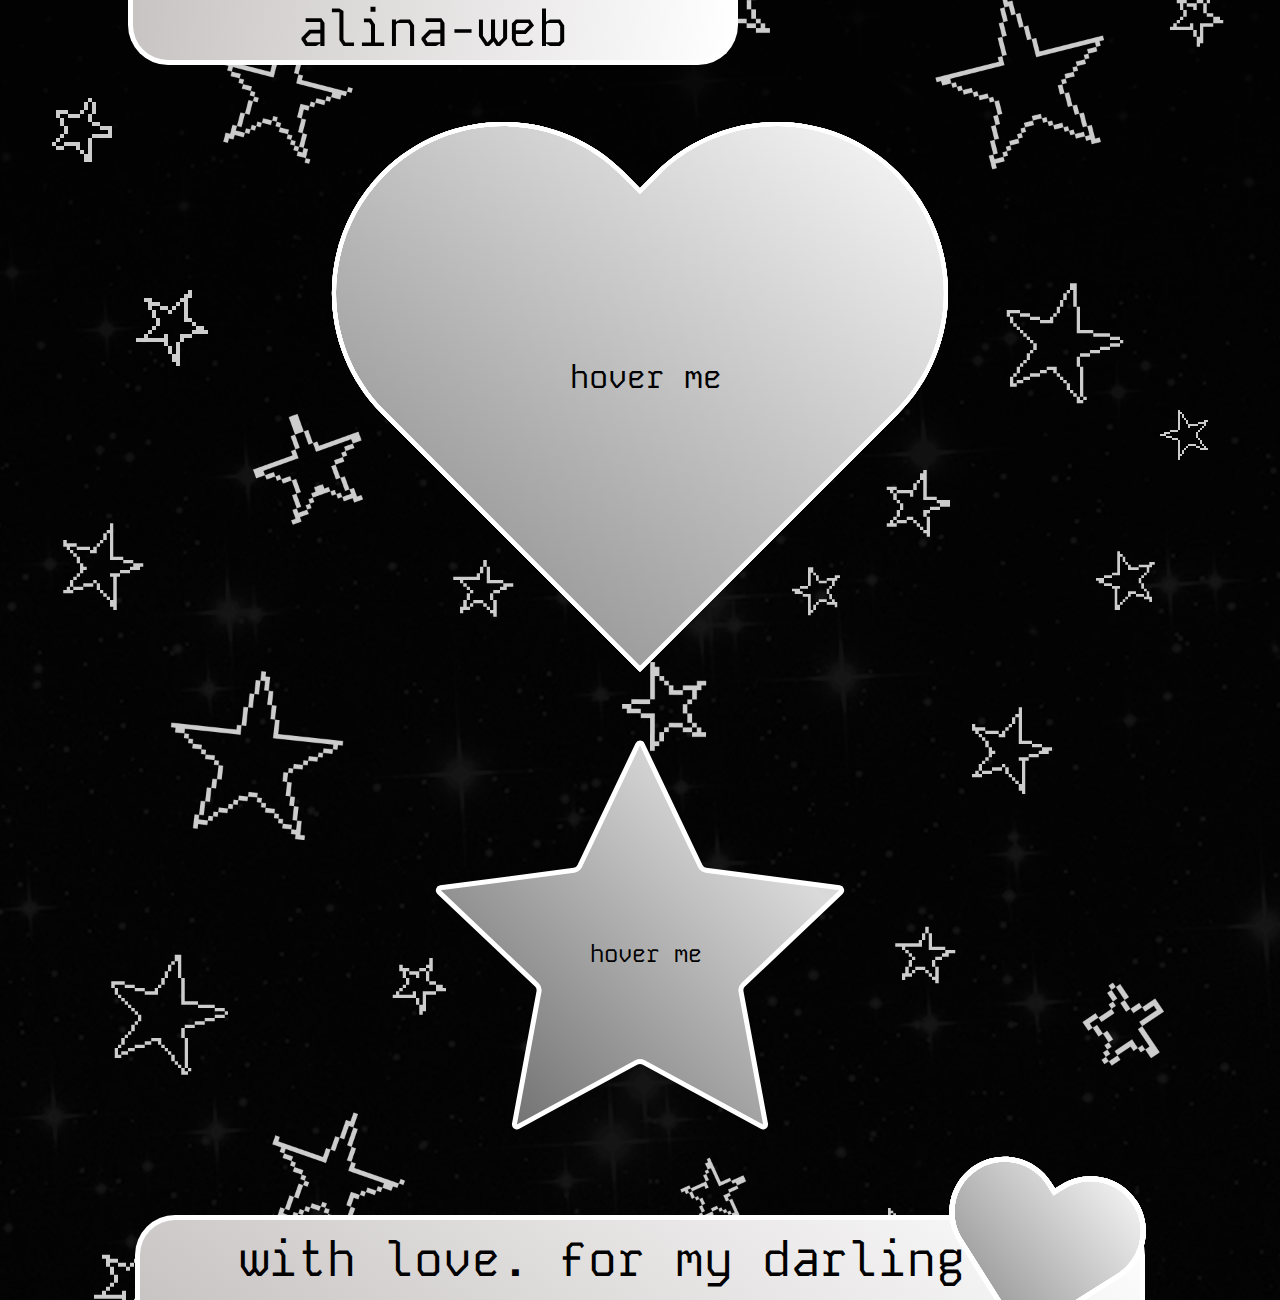
<file: index.html>
<!DOCTYPE html>
<html lang="en">
<head>
    <meta charset="UTF-8">
    <meta name="viewport" content="width=device-width, initial-scale=1.0">
    <link rel="stylesheet" href="./styles/normalize.min.css">
    <link rel="preconnect" href="https://fonts.googleapis.com">
    <link rel="preconnect" href="https://fonts.gstatic.com" crossorigin>
    <link href="https://fonts.googleapis.com/css2?family=Kode+Mono&display=swap" rel="stylesheet">
    <link rel="stylesheet" href="./styles/styles.css">
    <link type="image/x-icon" href="./icons/favicon.ico" rel="shortcut icon">
    <link type="Image/x-icon" href="./icons/favicon.ico" rel="icon">
    <title>Alina-web</title>
</head>
<body>
    <div class="main">
        <header class="header">
            <div class="title_box">
                <h1>alina-web</h1>
            </div>
        </header>
        <main class="clickable_container">
            <button id="open_modal_heart_button" class="button_heart">
                <img class="gradient_heart" src="./icons/gradient_heart.svg" alt="Сердечко" width="650px" height="550px">
                <h3 class="heart_text">hover me</h3>
                <h3 class="heart_text_hover">click me</h3>
            </button>

            <div class="modal_container_heart" id="modal_container_heart">
                <div class="modal_box_heart">
                    <div>
                        <h4>Dear Alina,</h4>
                        <p>I congratulate you on 8th of March! I made this present for you, the most important, beautiful, smart and perfect girl in the world. Every moment, when you will felt upset, you can visit this website and understand that I always with you</p>
                    </div>
                    <img src="./photos/photo_2024-03-09_12-14-41.jpg">
                    <button class="close_button" id="close_button_heart"><img class="close_icon" src="./icons/close_icon.svg"></button>
                    <img class="gradient_heart_modal" src="./icons/gradient_heart_modal.svg">
                </div>
            </div>

            <button class="button_star" id="open_modal_star_button">
                <img class="gradient_star" src="./icons/gradient_star.svg" alt="Звездочка">
                <h3 class="star_text">hover me</h3>
                <h3 class="star_text_hover">click me</h3>
            </button>
            
            <div class="modal_container_star" id="modal_container_star">
                <div class="modal_box_star">
                    <p class="paragraph_mdl_bx_star">Some photos :)</p>
                    <div class="slider">
                        <img class="slider_photo active" src="./photos/slider/1.jpg">
                        <img class="slider_photo" src="./photos/slider/2.jpg">
                        <img class="slider_photo" src="./photos/slider/3.jpg">
                        <img class="slider_photo" src="./photos/slider/4.jpg">
                        <img class="slider_photo" src="./photos/slider/5.jpg">
                        <img class="slider_photo" src="./photos/slider/6.jpg">

                        <img class="prev controlls" src="./icons/prev.svg">
                        <img class="next controlls" src="./icons/next.svg">
                    </div>
                    <button class="close_button" id="close_button_star"><img class="close_icon" src="./icons/close_icon.svg"></button>
                    <script src="./script/slider.js"></script>
                </div>
            </div>

        </main>
        <footer class="footer">
            <div class="footer_box">
                <h2>with love. for my darling</h2>
                <img class="mini_heart" src="./icons/mini_gradient_heart.svg" alt="Маленькое сердечко">
            </div>
        </footer>
    </div>

    <script src="./script/modal.js"></script>
</body>
</html>
</file>
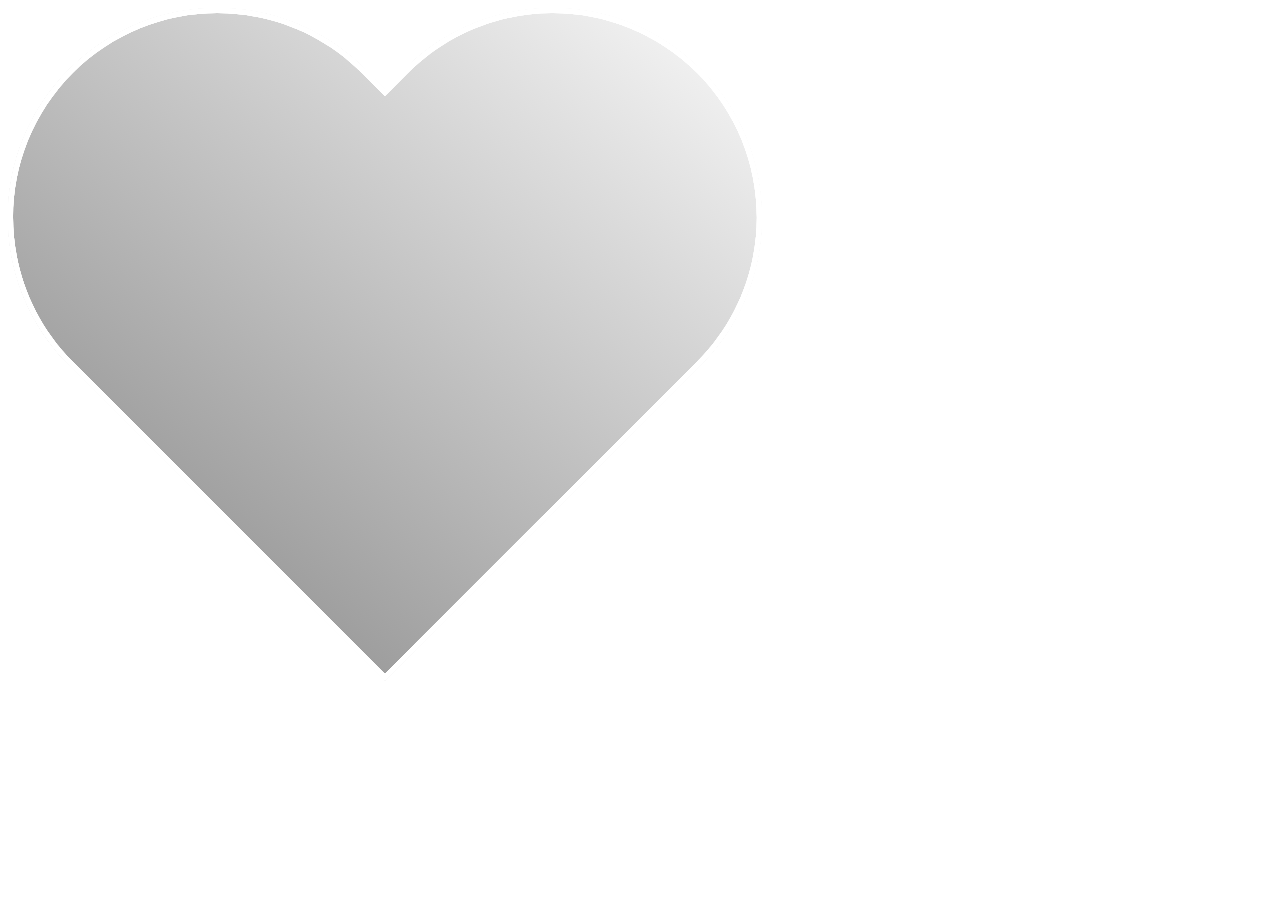
<file: icons/gradient_heart.html>
<!DOCTYPE html><html><head><meta charset="utf-8"><title>Converted document</title></head><body><svg width="754" height="673" viewBox="0 0 754 673" fill="none" xmlns="http://www.w3.org/2000/svg">
<mask id="path-1-inside-1_3_4" fill="white">
<path fill-rule="evenodd" clip-rule="evenodd" d="M61.305 61.305C-20.4351 143.045 -20.435 275.572 61.3051 357.312L376.475 672.482L376.947 672.01L377.418 672.482L692.588 357.312C774.328 275.572 774.328 143.045 692.588 61.305C610.848 -20.435 478.322 -20.435 396.582 61.3051L376.947 80.9399L357.312 61.3051C275.572 -20.435 143.045 -20.435 61.305 61.305Z"></path>
</mask>
<path fill-rule="evenodd" clip-rule="evenodd" d="M61.305 61.305C-20.4351 143.045 -20.435 275.572 61.3051 357.312L376.475 672.482L376.947 672.01L377.418 672.482L692.588 357.312C774.328 275.572 774.328 143.045 692.588 61.305C610.848 -20.435 478.322 -20.435 396.582 61.3051L376.947 80.9399L357.312 61.3051C275.572 -20.435 143.045 -20.435 61.305 61.305Z" fill="url(#paint0_linear_3_4)"></path>
<path d="M61.3051 357.312L64.8406 353.776L64.8406 353.776L61.3051 357.312ZM61.305 61.305L64.8405 64.8405L61.305 61.305ZM376.475 672.482L372.939 676.017L376.475 679.553L380.01 676.017L376.475 672.482ZM376.947 672.01L380.482 668.474L376.947 664.939L373.411 668.474L376.947 672.01ZM377.418 672.482L373.883 676.017L377.418 679.553L380.954 676.017L377.418 672.482ZM692.588 357.312L689.053 353.776L689.053 353.776L692.588 357.312ZM692.588 61.305L696.124 57.7695L696.124 57.7695L692.588 61.305ZM396.582 61.3051L393.046 57.7695L393.046 57.7695L396.582 61.3051ZM376.947 80.9399L373.411 84.4754L376.947 88.011L380.482 84.4754L376.947 80.9399ZM357.312 61.3051L360.847 57.7695L360.847 57.7695L357.312 61.3051ZM64.8406 353.776C-14.9468 273.989 -14.9469 144.628 64.8405 64.8405L57.7694 57.7695C-25.9232 141.462 -25.9231 277.155 57.7695 360.847L64.8406 353.776ZM380.01 668.946L64.8406 353.776L57.7695 360.847L372.939 676.017L380.01 668.946ZM373.411 668.474L372.939 668.946L380.01 676.017L380.482 675.545L373.411 668.474ZM373.411 675.545L373.883 676.017L380.954 668.946L380.482 668.474L373.411 675.545ZM380.954 676.017L696.124 360.847L689.053 353.776L373.883 668.946L380.954 676.017ZM696.124 360.847C779.816 277.155 779.817 141.462 696.124 57.7695L689.053 64.8405C768.84 144.628 768.84 273.989 689.053 353.776L696.124 360.847ZM696.124 57.7695C612.431 -25.9232 476.739 -25.9231 393.046 57.7695L400.117 64.8406C479.904 -14.9468 609.265 -14.9469 689.053 64.8405L696.124 57.7695ZM393.046 57.7695L373.411 77.4044L380.482 84.4754L400.117 64.8406L393.046 57.7695ZM353.776 64.8406L373.411 84.4754L380.482 77.4044L360.847 57.7695L353.776 64.8406ZM64.8405 64.8405C144.628 -14.9469 273.989 -14.9468 353.776 64.8406L360.847 57.7695C277.155 -25.9231 141.462 -25.9232 57.7694 57.7695L64.8405 64.8405Z" fill="white" mask="url(#path-1-inside-1_3_4)"></path>
<path d="M61.3051 357.312L64.8406 353.776L64.8406 353.776L61.3051 357.312ZM61.305 61.305L64.8405 64.8405L61.305 61.305ZM376.475 672.482L372.939 676.017L376.475 679.553L380.01 676.017L376.475 672.482ZM376.947 672.01L380.482 668.474L376.947 664.939L373.411 668.474L376.947 672.01ZM377.418 672.482L373.883 676.017L377.418 679.553L380.954 676.017L377.418 672.482ZM692.588 357.312L689.053 353.776L689.053 353.776L692.588 357.312ZM692.588 61.305L696.124 57.7695L696.124 57.7695L692.588 61.305ZM396.582 61.3051L393.046 57.7695L393.046 57.7695L396.582 61.3051ZM376.947 80.9399L373.411 84.4754L376.947 88.011L380.482 84.4754L376.947 80.9399ZM357.312 61.3051L360.847 57.7695L360.847 57.7695L357.312 61.3051ZM64.8406 353.776C-14.9468 273.989 -14.9469 144.628 64.8405 64.8405L57.7694 57.7695C-25.9232 141.462 -25.9231 277.155 57.7695 360.847L64.8406 353.776ZM380.01 668.946L64.8406 353.776L57.7695 360.847L372.939 676.017L380.01 668.946ZM373.411 668.474L372.939 668.946L380.01 676.017L380.482 675.545L373.411 668.474ZM373.411 675.545L373.883 676.017L380.954 668.946L380.482 668.474L373.411 675.545ZM380.954 676.017L696.124 360.847L689.053 353.776L373.883 668.946L380.954 676.017ZM696.124 360.847C779.816 277.155 779.817 141.462 696.124 57.7695L689.053 64.8405C768.84 144.628 768.84 273.989 689.053 353.776L696.124 360.847ZM696.124 57.7695C612.431 -25.9232 476.739 -25.9231 393.046 57.7695L400.117 64.8406C479.904 -14.9468 609.265 -14.9469 689.053 64.8405L696.124 57.7695ZM393.046 57.7695L373.411 77.4044L380.482 84.4754L400.117 64.8406L393.046 57.7695ZM353.776 64.8406L373.411 84.4754L380.482 77.4044L360.847 57.7695L353.776 64.8406ZM64.8405 64.8405C144.628 -14.9469 273.989 -14.9468 353.776 64.8406L360.847 57.7695C277.155 -25.9231 141.462 -25.9232 57.7694 57.7695L64.8405 64.8405Z" fill="white" mask="url(#path-1-inside-1_3_4)"></path>
<path d="M61.3051 357.312L64.8406 353.776L64.8406 353.776L61.3051 357.312ZM61.305 61.305L64.8405 64.8405L61.305 61.305ZM376.475 672.482L372.939 676.017L376.475 679.553L380.01 676.017L376.475 672.482ZM376.947 672.01L380.482 668.474L376.947 664.939L373.411 668.474L376.947 672.01ZM377.418 672.482L373.883 676.017L377.418 679.553L380.954 676.017L377.418 672.482ZM692.588 357.312L689.053 353.776L689.053 353.776L692.588 357.312ZM692.588 61.305L696.124 57.7695L696.124 57.7695L692.588 61.305ZM396.582 61.3051L393.046 57.7695L393.046 57.7695L396.582 61.3051ZM376.947 80.9399L373.411 84.4754L376.947 88.011L380.482 84.4754L376.947 80.9399ZM357.312 61.3051L360.847 57.7695L360.847 57.7695L357.312 61.3051ZM64.8406 353.776C-14.9468 273.989 -14.9469 144.628 64.8405 64.8405L57.7694 57.7695C-25.9232 141.462 -25.9231 277.155 57.7695 360.847L64.8406 353.776ZM380.01 668.946L64.8406 353.776L57.7695 360.847L372.939 676.017L380.01 668.946ZM373.411 668.474L372.939 668.946L380.01 676.017L380.482 675.545L373.411 668.474ZM373.411 675.545L373.883 676.017L380.954 668.946L380.482 668.474L373.411 675.545ZM380.954 676.017L696.124 360.847L689.053 353.776L373.883 668.946L380.954 676.017ZM696.124 360.847C779.816 277.155 779.817 141.462 696.124 57.7695L689.053 64.8405C768.84 144.628 768.84 273.989 689.053 353.776L696.124 360.847ZM696.124 57.7695C612.431 -25.9232 476.739 -25.9231 393.046 57.7695L400.117 64.8406C479.904 -14.9468 609.265 -14.9469 689.053 64.8405L696.124 57.7695ZM393.046 57.7695L373.411 77.4044L380.482 84.4754L400.117 64.8406L393.046 57.7695ZM353.776 64.8406L373.411 84.4754L380.482 77.4044L360.847 57.7695L353.776 64.8406ZM64.8405 64.8405C144.628 -14.9469 273.989 -14.9468 353.776 64.8406L360.847 57.7695C277.155 -25.9231 141.462 -25.9232 57.7694 57.7695L64.8405 64.8405Z" fill="white" mask="url(#path-1-inside-1_3_4)"></path>
<path d="M61.3051 357.312L64.8406 353.776L64.8406 353.776L61.3051 357.312ZM61.305 61.305L64.8405 64.8405L61.305 61.305ZM376.475 672.482L372.939 676.017L376.475 679.553L380.01 676.017L376.475 672.482ZM376.947 672.01L380.482 668.474L376.947 664.939L373.411 668.474L376.947 672.01ZM377.418 672.482L373.883 676.017L377.418 679.553L380.954 676.017L377.418 672.482ZM692.588 357.312L689.053 353.776L689.053 353.776L692.588 357.312ZM692.588 61.305L696.124 57.7695L696.124 57.7695L692.588 61.305ZM396.582 61.3051L393.046 57.7695L393.046 57.7695L396.582 61.3051ZM376.947 80.9399L373.411 84.4754L376.947 88.011L380.482 84.4754L376.947 80.9399ZM357.312 61.3051L360.847 57.7695L360.847 57.7695L357.312 61.3051ZM64.8406 353.776C-14.9468 273.989 -14.9469 144.628 64.8405 64.8405L57.7694 57.7695C-25.9232 141.462 -25.9231 277.155 57.7695 360.847L64.8406 353.776ZM380.01 668.946L64.8406 353.776L57.7695 360.847L372.939 676.017L380.01 668.946ZM373.411 668.474L372.939 668.946L380.01 676.017L380.482 675.545L373.411 668.474ZM373.411 675.545L373.883 676.017L380.954 668.946L380.482 668.474L373.411 675.545ZM380.954 676.017L696.124 360.847L689.053 353.776L373.883 668.946L380.954 676.017ZM696.124 360.847C779.816 277.155 779.817 141.462 696.124 57.7695L689.053 64.8405C768.84 144.628 768.84 273.989 689.053 353.776L696.124 360.847ZM696.124 57.7695C612.431 -25.9232 476.739 -25.9231 393.046 57.7695L400.117 64.8406C479.904 -14.9468 609.265 -14.9469 689.053 64.8405L696.124 57.7695ZM393.046 57.7695L373.411 77.4044L380.482 84.4754L400.117 64.8406L393.046 57.7695ZM353.776 64.8406L373.411 84.4754L380.482 77.4044L360.847 57.7695L353.776 64.8406ZM64.8405 64.8405C144.628 -14.9469 273.989 -14.9468 353.776 64.8406L360.847 57.7695C277.155 -25.9231 141.462 -25.9232 57.7694 57.7695L64.8405 64.8405Z" fill="white" mask="url(#path-1-inside-1_3_4)"></path>
<path d="M61.3051 357.312L64.8406 353.776L64.8406 353.776L61.3051 357.312ZM61.305 61.305L64.8405 64.8405L61.305 61.305ZM376.475 672.482L372.939 676.017L376.475 679.553L380.01 676.017L376.475 672.482ZM376.947 672.01L380.482 668.474L376.947 664.939L373.411 668.474L376.947 672.01ZM377.418 672.482L373.883 676.017L377.418 679.553L380.954 676.017L377.418 672.482ZM692.588 357.312L689.053 353.776L689.053 353.776L692.588 357.312ZM692.588 61.305L696.124 57.7695L696.124 57.7695L692.588 61.305ZM396.582 61.3051L393.046 57.7695L393.046 57.7695L396.582 61.3051ZM376.947 80.9399L373.411 84.4754L376.947 88.011L380.482 84.4754L376.947 80.9399ZM357.312 61.3051L360.847 57.7695L360.847 57.7695L357.312 61.3051ZM64.8406 353.776C-14.9468 273.989 -14.9469 144.628 64.8405 64.8405L57.7694 57.7695C-25.9232 141.462 -25.9231 277.155 57.7695 360.847L64.8406 353.776ZM380.01 668.946L64.8406 353.776L57.7695 360.847L372.939 676.017L380.01 668.946ZM373.411 668.474L372.939 668.946L380.01 676.017L380.482 675.545L373.411 668.474ZM373.411 675.545L373.883 676.017L380.954 668.946L380.482 668.474L373.411 675.545ZM380.954 676.017L696.124 360.847L689.053 353.776L373.883 668.946L380.954 676.017ZM696.124 360.847C779.816 277.155 779.817 141.462 696.124 57.7695L689.053 64.8405C768.84 144.628 768.84 273.989 689.053 353.776L696.124 360.847ZM696.124 57.7695C612.431 -25.9232 476.739 -25.9231 393.046 57.7695L400.117 64.8406C479.904 -14.9468 609.265 -14.9469 689.053 64.8405L696.124 57.7695ZM393.046 57.7695L373.411 77.4044L380.482 84.4754L400.117 64.8406L393.046 57.7695ZM353.776 64.8406L373.411 84.4754L380.482 77.4044L360.847 57.7695L353.776 64.8406ZM64.8405 64.8405C144.628 -14.9469 273.989 -14.9468 353.776 64.8406L360.847 57.7695C277.155 -25.9231 141.462 -25.9232 57.7694 57.7695L64.8405 64.8405Z" fill="white" mask="url(#path-1-inside-1_3_4)"></path>
<defs>
<linearGradient id="paint0_linear_3_4" x1="729.112" y1="-70.9842" x2="207.83" y2="584.755" gradientUnits="userSpaceOnUse">
<stop stop-color="white"></stop>
<stop offset="1" stop-color="#999999"></stop>
</linearGradient>
</defs>
</svg>
</body></html>
</file>
<file: styles/styles.css>
body {
    font-family: "Kode Mono", monospace;
    font-optical-sizing: auto;
    font-weight: 400;
    font-style: normal;
    color: black;

    height: 200%;
    width: 100%;

    background-image: url('../background/frame1.png');
    background-color: black;
    background-repeat: no-repeat;
    background-position: center;
    background-size: cover;
}

.main {
    height: inherit;
    display: flex;
    flex-direction: column;
    justify-content: space-between;
}

.title_box {
    display: flex;
    justify-content: center;
    align-items: center;

    width: 600px;
    height: 60px;
    margin-left: 10%;

    background-image: linear-gradient(96deg, #C9C4C4, #FFFFFF);

    border-bottom: 5px solid #FFFFFF;
    border-inline: 5px solid #FFFFFF;
    border-radius: 0 0 40px 40px;
}

h1 {
    margin: 0;
    font-size: 50px;
    font-weight: 300;
}

.clickable_container {
    height: 80%;
    box-sizing: border-box;
    padding-top: 2%;
    padding-bottom: 3%;

    display: flex;
    flex-direction: column;
    justify-content: space-between;
    align-items: center;
}

.button_heart {
    background: none;
    border: none;
    padding: none;
    position: relative;
    margin-top: 30px;
    margin-bottom: 60px;

    display: flex;
    text-align: center;

    transition-property: rotate, scale;
    transition-duration: .15s;
    transition-timing-function: ease-in;
}

.heart_text, .heart_text_hover {
    margin: 0;
    position: absolute;
    bottom: 50%;
    width: 100%;
    font-size: 32px;
    font-weight: 200;

    transition-property: opacity, scale;
    transition-duration: .05s;
    transition-timing-function: ease-in;
}

.heart_text_hover {
    opacity: 0;
}

.button_heart:hover .heart_text {
    opacity: 0;
}

.button_heart:hover {
    rotate: -5deg;
    scale: 1.07;
}

.button_heart:hover .heart_text_hover {
    scale: 1.15;
    opacity: 1;
}

.button_star {
    background: none;
    border: none;
    padding: none;
    position: relative;

    display: flex;
    text-align: center;

    transition-property: rotate, scale;
    transition-duration: .15s;
    transition-timing-function: ease-in;
}

.star_text, .star_text_hover {
    margin: 0;
    position: absolute;
    bottom: 47%;
    width: 100%;
    font-size: 24px;
    font-weight: 200;

    transition-property: opacity, scale;
    transition-duration: .05s;
    transition-timing-function: ease-in;
}

.button_star:hover {
    rotate: -5deg;
    scale: 1.07;
}

.star_text_hover {
    opacity: 0;
}

.button_star:hover .star_text_hover {
    scale: 1.15;
    opacity: 1;
}

.button_star:hover .star_text {
    opacity: 0;
}

.footer {
    display: flex;
    justify-content: center;
}

.footer_box {
    display: flex;
    align-items: center;

    position: relative;

    width: 1000px;
    height: 80px;

    border-top: 5px solid #FFFFFF;
    border-inline: 5px solid #FFFFFF;
    border-radius: 40px 40px 0 0;

    background-image: linear-gradient(36deg, #C9C4C4, #FFFFFF);
}

h2 {
    margin: 0;
    margin-left: 10%;
    font-size: 48px;
    font-weight: 300;
}

.mini_heart {
    position: absolute;
    right: -30px;
    bottom: 0px;
}

/* модальное окно сердце */

.modal_container_heart {
    position: fixed;
    left: 0;
    top: 0;
    width: 100%;
    height: 100vh;
    z-index: 100000;
    background-color: rgba(0, 0, 0, .3);
    display: grid;
    align-items: center;
    justify-content: center;
    overflow-y: auto;
    visibility: hidden;
    opacity: 0;
    transition: opacity .4s ease-in, visibility .4s ease-in;
}

.open {
    visibility: visible;
    opacity: 1;
}


.modal_box_heart {
    position: relative;
    max-width: 1000px;
    max-height: 600px;
    background-image: url('../background/background_stars.png');
    background-size: cover;
    color: white;

    box-sizing: border-box;
    border-radius: 40px;
    border-style: solid;
    border-color: white;
    border-width: 10px;

    padding: 50px;
    margin-top: 100px;
    margin-bottom: 60px;

    display: flex;
    flex-direction: row;
    justify-content: space-between;
    align-items: center;

    transform: scale(0);
    transition: transform .4s ease-in;
}

.gradient_heart_modal {
    position: absolute;
    right: -70px;
    bottom: -70px;
}

.close_button {
    width: 35px;
    height: 35px;
    background: none;
    position: absolute;
    top: 14px;
    right: 14px;
    padding: 0;
    border: none;
    transition-property: rotate, scale; 
    transition-duration: 2s;
    transition-timing-function: linear;
    cursor: pointer;
}

.close_button:hover .close_icon{
    rotate: -7deg;
    scale: 1.15;
}

.open .modal_box_heart {
    transform: scale(1);
}

.modal_box_heart img {
    max-width: 328px;
    max-height: 410px;
    min-height: auto;
    min-width: auto;
}

.modal_box_heart {
    font-size: 32px;
}

.modal_box_heart p, h4 {
    margin: 0px;
}

/* модальное окно звезда */

.modal_container_star {
    position: fixed;
    left: 0;
    top: 0;
    width: 100%;
    height: 100vh;
    z-index: 100000;
    background-color: rgba(0, 0, 0, .3);
    display: grid;
    align-items: center;
    justify-content: center;
    overflow-y: auto;
    visibility: hidden;
    opacity: 0;
    transition: opacity .4s ease-in, visibility .4s ease-in;
}

.open {
    visibility: visible;
    opacity: 1;
}


.modal_box_star {
    position: relative;
    width: 1000px;
    height: 600px;
    background-image: url('../background/background_stars.png');
    background-size: cover;
    color: white;

    box-sizing: border-box;
    border-radius: 40px;
    border-style: solid;
    border-color: white;
    border-width: 10px;

    padding: 50px;
    margin-top: 100px;
    margin-bottom: 60px;

    display: flex;
    flex-direction: row;
    justify-content: center;
    align-items: center;

    transform: scale(0);
    transition: transform .4s ease-in;
}

.close_button {
    width: 35px;
    height: 35px;
    background: none;
    position: absolute;
    top: 14px;
    right: 14px;
    padding: 0;
    border: none;
    transition-property: opacity, rotate, scale; 
    transition-duration: .8s;
    transition-timing-function: linear;
    cursor: pointer;
}

.close_button:hover .close_icon{
    rotate: -7deg;
    scale: 1.15;
    opacity: 0.8;
}

.open .modal_box_star {
    transform: scale(1);
}

.paragraph_mdl_bx_star {
    position: absolute;
    top: 5px;
    left: 44%
}

.slider {
    position: relative;
    width: 100%;
    height: 100%;
    display: flex;
    justify-content: center;
}

.slider_photo {
    height: 100%;
    width: auto;
    max-height: 100%;

    display: none;
}

.slider_photo.active {
    display: block;
}

.controlls {
    position: absolute;
    border: 0;
    padding: 0;
    background: none;
    cursor: pointer;
    transition: opacity 0.2s ease-in;
}

.controlls:hover {
    opacity: 0.5;
}

.controlls.next {
    bottom: 44%;
    right: 6px;
}

.controlls.prev {
    bottom: 44%;
    left: 6px;
}
</file>
